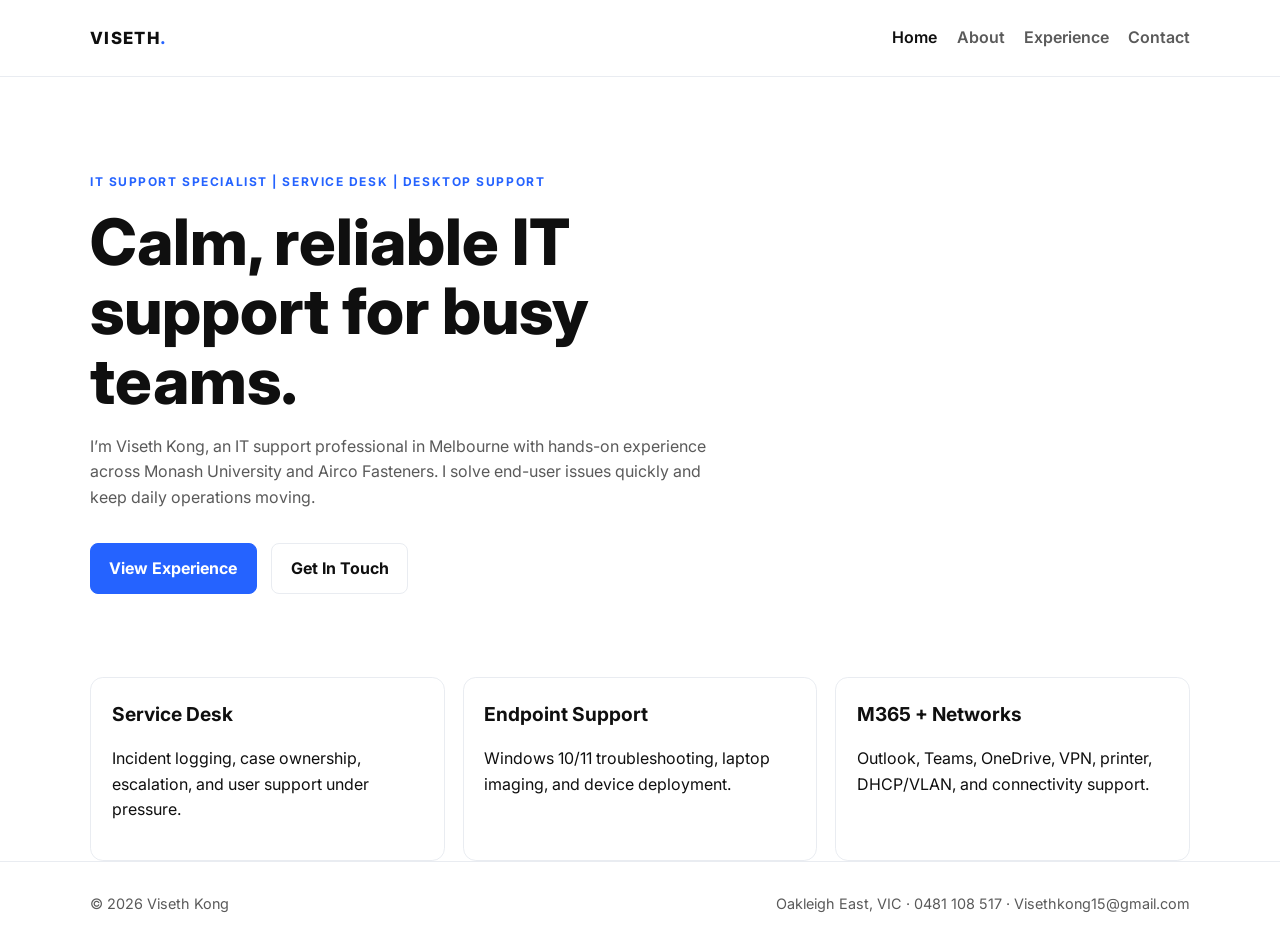
<file: index.html>
<!DOCTYPE html>
<html lang="en">
  <head>
    <meta charset="UTF-8" />
    <meta name="viewport" content="width=device-width, initial-scale=1.0" />
    <title>Viseth Kong | IT Support Specialist</title>
    <link rel="preconnect" href="https://fonts.googleapis.com" />
    <link rel="preconnect" href="https://fonts.gstatic.com" crossorigin />
    <link
      href="https://fonts.googleapis.com/css2?family=Inter:wght@400;500;700;800&display=swap"
      rel="stylesheet"
    />
    <link rel="stylesheet" href="styles.css" />
  </head>
  <body>
    <header class="site-header">
      <div class="container nav-wrap">
        <a class="brand" href="index.html">VISETH<span class="accent">.</span></a>
        <nav aria-label="Primary navigation">
          <ul class="nav-list">
            <li><a class="nav-link active" href="index.html">Home</a></li>
            <li><a class="nav-link" href="about.html">About</a></li>
            <li><a class="nav-link" href="projects.html">Experience</a></li>
            <li><a class="nav-link" href="contact.html">Contact</a></li>
          </ul>
        </nav>
      </div>
    </header>

    <main>
      <section class="hero container">
        <p class="eyebrow">IT Support Specialist | Service Desk | Desktop Support</p>
        <h1>Calm, reliable IT support for busy teams.</h1>
        <p class="lead">
          I’m Viseth Kong, an IT support professional in Melbourne with hands-on experience across
          Monash University and Airco Fasteners. I solve end-user issues quickly and keep daily
          operations moving.
        </p>
        <div class="hero-actions">
          <a class="button" href="projects.html">View Experience</a>
          <a class="button ghost" href="contact.html">Get In Touch</a>
        </div>
      </section>

      <section class="container quick grid-3">
        <article class="card fade-up">
          <h2>Service Desk</h2>
          <p>Incident logging, case ownership, escalation, and user support under pressure.</p>
        </article>
        <article class="card fade-up">
          <h2>Endpoint Support</h2>
          <p>Windows 10/11 troubleshooting, laptop imaging, and device deployment.</p>
        </article>
        <article class="card fade-up">
          <h2>M365 + Networks</h2>
          <p>Outlook, Teams, OneDrive, VPN, printer, DHCP/VLAN, and connectivity support.</p>
        </article>
      </section>
    </main>

    <footer class="site-footer">
      <div class="container footer-wrap">
        <p>© 2026 Viseth Kong</p>
        <p>Oakleigh East, VIC · 0481 108 517 · Visethkong15@gmail.com</p>
      </div>
    </footer>
  </body>
</html>
</file>
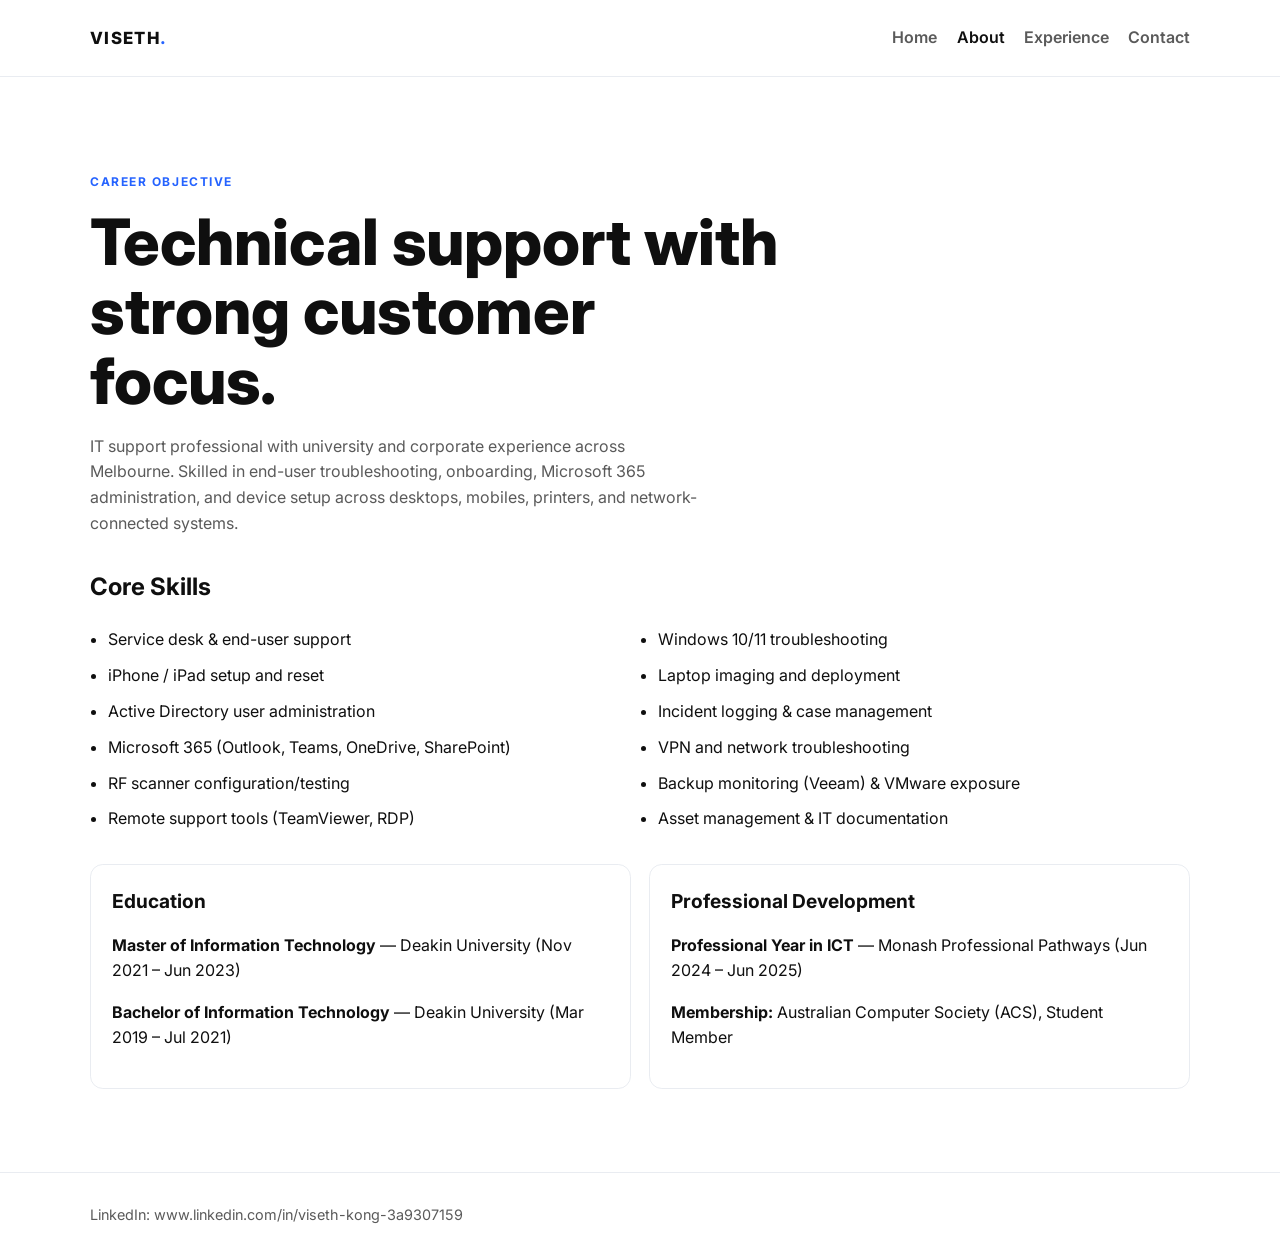
<file: about.html>
<!DOCTYPE html>
<html lang="en">
  <head>
    <meta charset="UTF-8" />
    <meta name="viewport" content="width=device-width, initial-scale=1.0" />
    <title>About | Viseth Kong</title>
    <link rel="preconnect" href="https://fonts.googleapis.com" />
    <link rel="preconnect" href="https://fonts.gstatic.com" crossorigin />
    <link
      href="https://fonts.googleapis.com/css2?family=Inter:wght@400;500;700;800&display=swap"
      rel="stylesheet"
    />
    <link rel="stylesheet" href="styles.css" />
  </head>
  <body>
    <header class="site-header">
      <div class="container nav-wrap">
        <a class="brand" href="index.html">VISETH<span class="accent">.</span></a>
        <nav aria-label="Primary navigation">
          <ul class="nav-list">
            <li><a class="nav-link" href="index.html">Home</a></li>
            <li><a class="nav-link active" href="about.html">About</a></li>
            <li><a class="nav-link" href="projects.html">Experience</a></li>
            <li><a class="nav-link" href="contact.html">Contact</a></li>
          </ul>
        </nav>
      </div>
    </header>

    <main class="container page-main">
      <p class="eyebrow">Career Objective</p>
      <h1 class="page-title">Technical support with strong customer focus.</h1>
      <p class="lead">
        IT support professional with university and corporate experience across Melbourne. Skilled
        in end-user troubleshooting, onboarding, Microsoft 365 administration, and device setup
        across desktops, mobiles, printers, and network-connected systems.
      </p>

      <section class="skills-block">
        <h2>Core Skills</h2>
        <ul class="skills-grid">
          <li>Service desk & end-user support</li>
          <li>Windows 10/11 troubleshooting</li>
          <li>iPhone / iPad setup and reset</li>
          <li>Laptop imaging and deployment</li>
          <li>Active Directory user administration</li>
          <li>Incident logging & case management</li>
          <li>Microsoft 365 (Outlook, Teams, OneDrive, SharePoint)</li>
          <li>VPN and network troubleshooting</li>
          <li>RF scanner configuration/testing</li>
          <li>Backup monitoring (Veeam) & VMware exposure</li>
          <li>Remote support tools (TeamViewer, RDP)</li>
          <li>Asset management & IT documentation</li>
        </ul>
      </section>

      <section class="two-col spaced-top">
        <article class="card fade-up">
          <h2>Education</h2>
          <p><strong>Master of Information Technology</strong> — Deakin University (Nov 2021 – Jun 2023)</p>
          <p><strong>Bachelor of Information Technology</strong> — Deakin University (Mar 2019 – Jul 2021)</p>
        </article>
        <article class="card fade-up">
          <h2>Professional Development</h2>
          <p><strong>Professional Year in ICT</strong> — Monash Professional Pathways (Jun 2024 – Jun 2025)</p>
          <p><strong>Membership:</strong> Australian Computer Society (ACS), Student Member</p>
        </article>
      </section>
    </main>

    <footer class="site-footer">
      <div class="container footer-wrap">
        <p>LinkedIn: www.linkedin.com/in/viseth-kong-3a9307159</p>
      </div>
    </footer>
  </body>
</html>
</file>
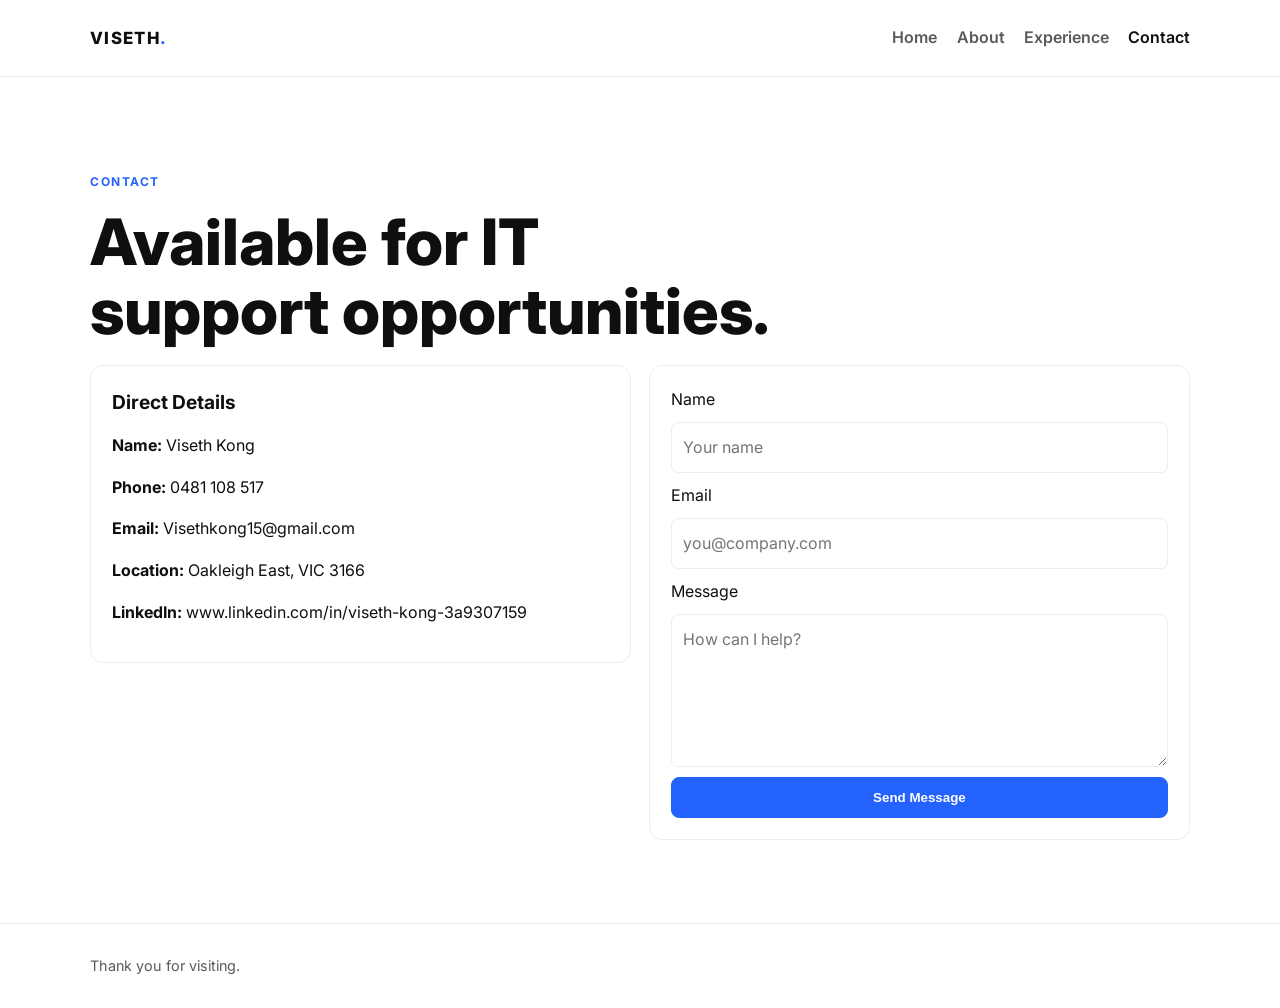
<file: contact.html>
<!DOCTYPE html>
<html lang="en">
  <head>
    <meta charset="UTF-8" />
    <meta name="viewport" content="width=device-width, initial-scale=1.0" />
    <title>Contact | Viseth Kong</title>
    <link rel="preconnect" href="https://fonts.googleapis.com" />
    <link rel="preconnect" href="https://fonts.gstatic.com" crossorigin />
    <link
      href="https://fonts.googleapis.com/css2?family=Inter:wght@400;500;700;800&display=swap"
      rel="stylesheet"
    />
    <link rel="stylesheet" href="styles.css" />
  </head>
  <body>
    <header class="site-header">
      <div class="container nav-wrap">
        <a class="brand" href="index.html">VISETH<span class="accent">.</span></a>
        <nav aria-label="Primary navigation">
          <ul class="nav-list">
            <li><a class="nav-link" href="index.html">Home</a></li>
            <li><a class="nav-link" href="about.html">About</a></li>
            <li><a class="nav-link" href="projects.html">Experience</a></li>
            <li><a class="nav-link active" href="contact.html">Contact</a></li>
          </ul>
        </nav>
      </div>
    </header>

    <main class="container page-main">
      <p class="eyebrow">Contact</p>
      <h1 class="page-title">Available for IT support opportunities.</h1>
      <div class="two-col contact-layout">
        <section class="card fade-up">
          <h2>Direct Details</h2>
          <p><strong>Name:</strong> Viseth Kong</p>
          <p><strong>Phone:</strong> 0481 108 517</p>
          <p><strong>Email:</strong> Visethkong15@gmail.com</p>
          <p><strong>Location:</strong> Oakleigh East, VIC 3166</p>
          <p><strong>LinkedIn:</strong> www.linkedin.com/in/viseth-kong-3a9307159</p>
        </section>

        <form class="contact-form card fade-up">
          <label for="name">Name</label>
          <input id="name" name="name" type="text" placeholder="Your name" />

          <label for="email">Email</label>
          <input id="email" name="email" type="email" placeholder="you@company.com" />

          <label for="message">Message</label>
          <textarea id="message" name="message" rows="5" placeholder="How can I help?"></textarea>

          <button type="submit" class="button">Send Message</button>
        </form>
      </div>
    </main>

    <footer class="site-footer">
      <div class="container footer-wrap">
        <p>Thank you for visiting.</p>
      </div>
    </footer>
  </body>
</html>
</file>
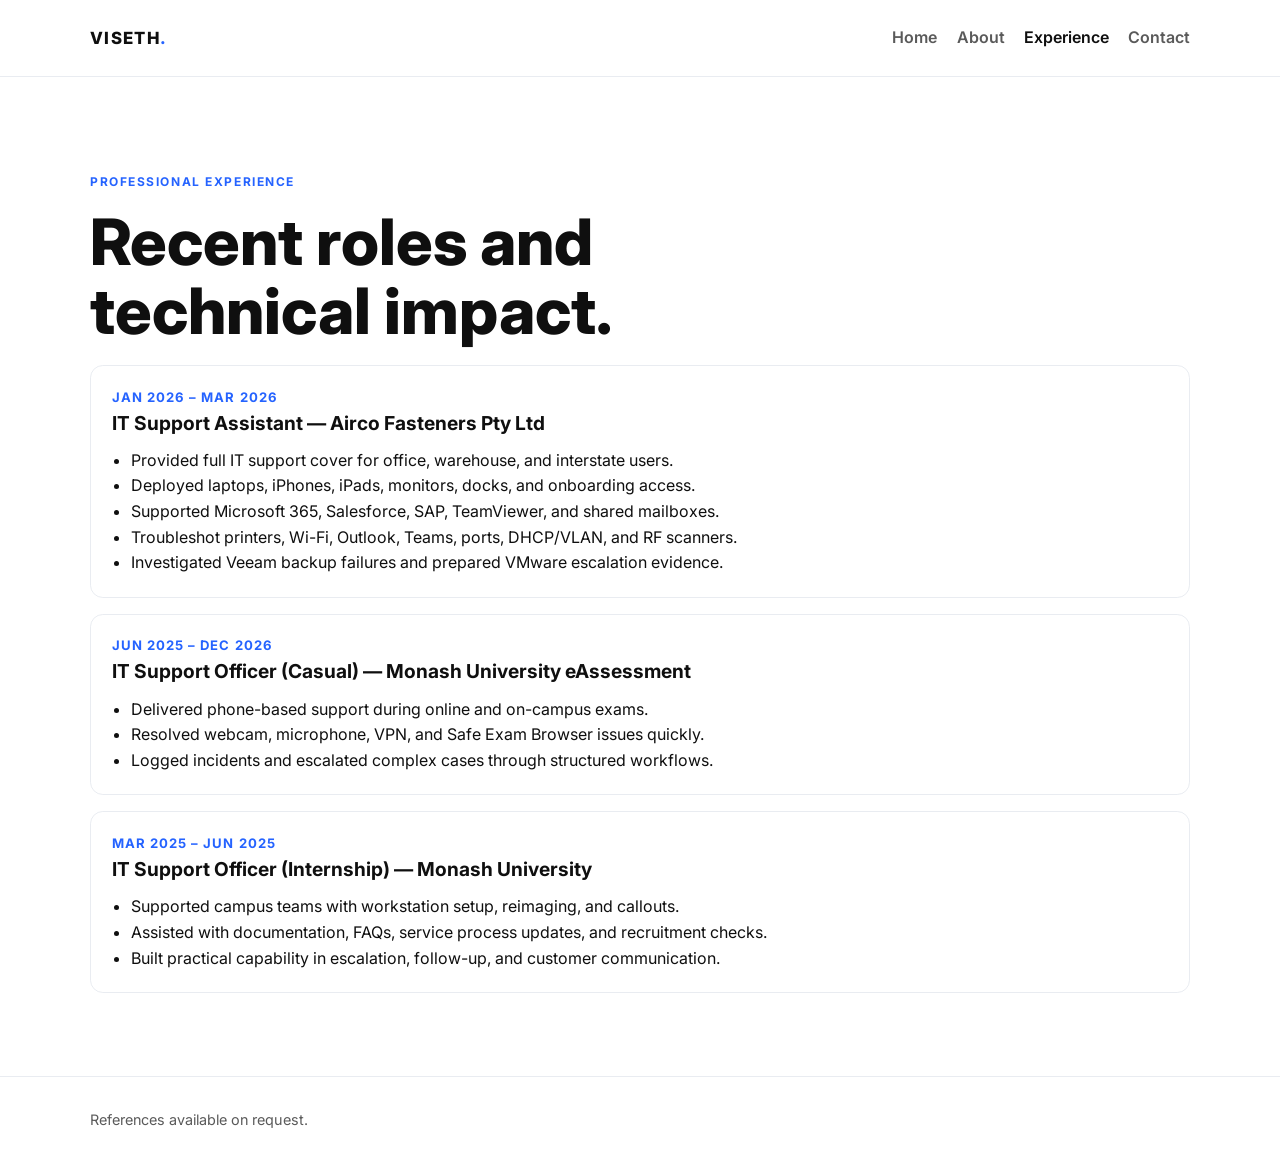
<file: projects.html>
<!DOCTYPE html>
<html lang="en">
  <head>
    <meta charset="UTF-8" />
    <meta name="viewport" content="width=device-width, initial-scale=1.0" />
    <title>Experience | Viseth Kong</title>
    <link rel="preconnect" href="https://fonts.googleapis.com" />
    <link rel="preconnect" href="https://fonts.gstatic.com" crossorigin />
    <link
      href="https://fonts.googleapis.com/css2?family=Inter:wght@400;500;700;800&display=swap"
      rel="stylesheet"
    />
    <link rel="stylesheet" href="styles.css" />
  </head>
  <body>
    <header class="site-header">
      <div class="container nav-wrap">
        <a class="brand" href="index.html">VISETH<span class="accent">.</span></a>
        <nav aria-label="Primary navigation">
          <ul class="nav-list">
            <li><a class="nav-link" href="index.html">Home</a></li>
            <li><a class="nav-link" href="about.html">About</a></li>
            <li><a class="nav-link active" href="projects.html">Experience</a></li>
            <li><a class="nav-link" href="contact.html">Contact</a></li>
          </ul>
        </nav>
      </div>
    </header>

    <main class="container page-main">
      <p class="eyebrow">Professional Experience</p>
      <h1 class="page-title">Recent roles and technical impact.</h1>
      <section class="timeline">
        <article class="project-card fade-up">
          <p class="job-meta">Jan 2026 – Mar 2026</p>
          <h2>IT Support Assistant — Airco Fasteners Pty Ltd</h2>
          <ul>
            <li>Provided full IT support cover for office, warehouse, and interstate users.</li>
            <li>Deployed laptops, iPhones, iPads, monitors, docks, and onboarding access.</li>
            <li>Supported Microsoft 365, Salesforce, SAP, TeamViewer, and shared mailboxes.</li>
            <li>Troubleshot printers, Wi-Fi, Outlook, Teams, ports, DHCP/VLAN, and RF scanners.</li>
            <li>Investigated Veeam backup failures and prepared VMware escalation evidence.</li>
          </ul>
        </article>

        <article class="project-card fade-up">
          <p class="job-meta">Jun 2025 – Dec 2026</p>
          <h2>IT Support Officer (Casual) — Monash University eAssessment</h2>
          <ul>
            <li>Delivered phone-based support during online and on-campus exams.</li>
            <li>Resolved webcam, microphone, VPN, and Safe Exam Browser issues quickly.</li>
            <li>Logged incidents and escalated complex cases through structured workflows.</li>
          </ul>
        </article>

        <article class="project-card fade-up">
          <p class="job-meta">Mar 2025 – Jun 2025</p>
          <h2>IT Support Officer (Internship) — Monash University</h2>
          <ul>
            <li>Supported campus teams with workstation setup, reimaging, and callouts.</li>
            <li>Assisted with documentation, FAQs, service process updates, and recruitment checks.</li>
            <li>Built practical capability in escalation, follow-up, and customer communication.</li>
          </ul>
        </article>
      </section>
    </main>

    <footer class="site-footer">
      <div class="container footer-wrap">
        <p>References available on request.</p>
      </div>
    </footer>
  </body>
</html>
</file>
<file: styles.css>
:root {
  --bg: #ffffff;
  --text: #0f0f0f;
  --muted: #5a5a5a;
  --line: #e9ecf1;
  --accent: #2563ff;
}

* {
  box-sizing: border-box;
}

body {
  margin: 0;
  font-family: "Inter", sans-serif;
  color: var(--text);
  background: var(--bg);
  line-height: 1.6;
}

.container {
  width: min(1100px, 92vw);
  margin: 0 auto;
}

.site-header {
  position: sticky;
  top: 0;
  background: rgba(255, 255, 255, 0.92);
  backdrop-filter: blur(6px);
  border-bottom: 1px solid var(--line);
}

.nav-wrap {
  min-height: 76px;
  display: flex;
  align-items: center;
  justify-content: space-between;
}

.brand {
  text-decoration: none;
  color: var(--text);
  font-size: 1.05rem;
  font-weight: 800;
  letter-spacing: 0.08em;
}

.accent {
  color: var(--accent);
}

.nav-list {
  list-style: none;
  display: flex;
  gap: 1.2rem;
  margin: 0;
  padding: 0;
}

.nav-link {
  color: var(--muted);
  text-decoration: none;
  font-weight: 600;
  transition: color 0.2s ease;
}

.nav-link:hover,
.nav-link.active {
  color: var(--text);
}

.hero,
.page-main {
  padding: 5.2rem 0;
}

.eyebrow {
  text-transform: uppercase;
  font-size: 0.75rem;
  letter-spacing: 0.13em;
  color: var(--accent);
  font-weight: 700;
  margin-bottom: 1rem;
}

h1,
.page-title {
  margin: 0 0 1.2rem;
  max-width: 16ch;
  line-height: 1.08;
  font-weight: 800;
  font-size: clamp(2.1rem, 5.4vw, 4rem);
}

.lead {
  color: var(--muted);
  max-width: 62ch;
}

.hero-actions {
  margin-top: 2rem;
  display: flex;
  gap: 0.9rem;
}

.button {
  border: 1px solid var(--accent);
  background: var(--accent);
  color: #fff;
  text-decoration: none;
  border-radius: 0.5rem;
  font-weight: 700;
  padding: 0.75rem 1.15rem;
  transition: transform 0.2s ease, box-shadow 0.2s ease;
}

.button:hover {
  transform: translateY(-2px);
  box-shadow: 0 8px 24px -16px var(--accent);
}

.button.ghost {
  background: #fff;
  color: var(--text);
  border-color: var(--line);
}

.grid-3 {
  display: grid;
  grid-template-columns: repeat(3, minmax(0, 1fr));
  gap: 1.1rem;
}

.card,
.project-card {
  border: 1px solid var(--line);
  border-radius: 0.8rem;
  padding: 1.3rem;
  background: #fff;
}

.card h2,
.project-card h2 {
  margin-top: 0;
  margin-bottom: 0.6rem;
  font-size: 1.2rem;
}

.skills-block {
  margin-top: 2rem;
}

.skills-grid {
  display: grid;
  grid-template-columns: repeat(2, minmax(0, 1fr));
  gap: 0.65rem 1.1rem;
  padding-left: 1.1rem;
}

.two-col {
  display: grid;
  grid-template-columns: repeat(2, minmax(0, 1fr));
  gap: 1.1rem;
}

.spaced-top {
  margin-top: 2rem;
}

.timeline {
  display: grid;
  gap: 1rem;
}

.job-meta {
  margin: 0;
  color: var(--accent);
  font-size: 0.82rem;
  letter-spacing: 0.08em;
  text-transform: uppercase;
  font-weight: 700;
}

.project-card ul {
  margin: 0;
  padding-left: 1.2rem;
}

.contact-layout {
  align-items: start;
}

.contact-form {
  display: grid;
  gap: 0.62rem;
}

input,
textarea {
  border: 1px solid var(--line);
  border-radius: 0.45rem;
  padding: 0.72rem;
  font: inherit;
}

input:focus,
textarea:focus {
  outline: 2px solid color-mix(in srgb, var(--accent) 35%, white);
  border-color: var(--accent);
}

.footer-wrap {
  display: flex;
  justify-content: space-between;
  gap: 0.8rem;
  flex-wrap: wrap;
}

.site-footer {
  border-top: 1px solid var(--line);
  color: var(--muted);
  font-size: 0.9rem;
  padding: 1rem 0;
}

.fade-up {
  opacity: 0;
  transform: translateY(12px);
  animation: fadeUp 0.6s ease forwards;
}

.fade-up:nth-child(2) {
  animation-delay: 0.08s;
}

.fade-up:nth-child(3) {
  animation-delay: 0.14s;
}

@keyframes fadeUp {
  to {
    opacity: 1;
    transform: translateY(0);
  }
}

@media (max-width: 860px) {
  .grid-3,
  .two-col,
  .skills-grid {
    grid-template-columns: 1fr;
  }

  .hero,
  .page-main {
    padding: 3.6rem 0;
  }

  .nav-wrap {
    flex-direction: column;
    justify-content: center;
    gap: 0.8rem;
    padding: 1rem 0;
  }
}
</file>
